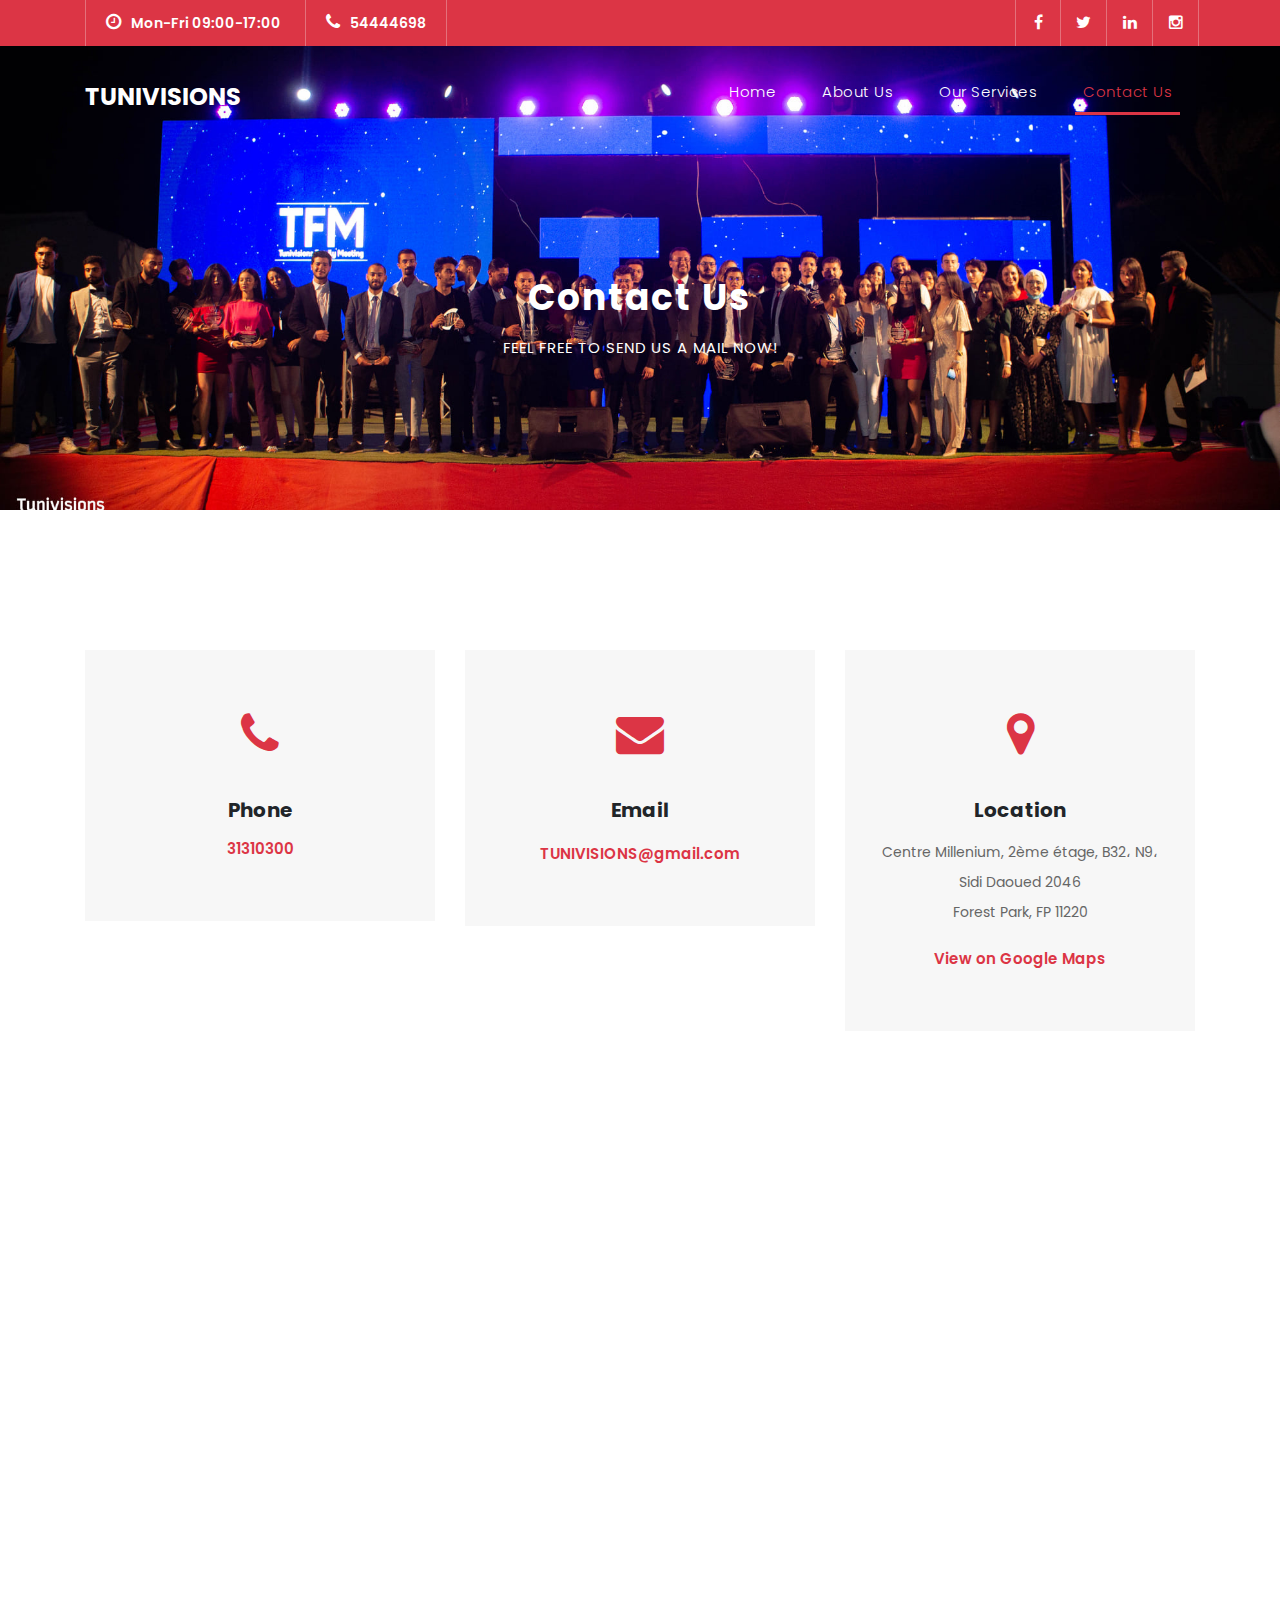
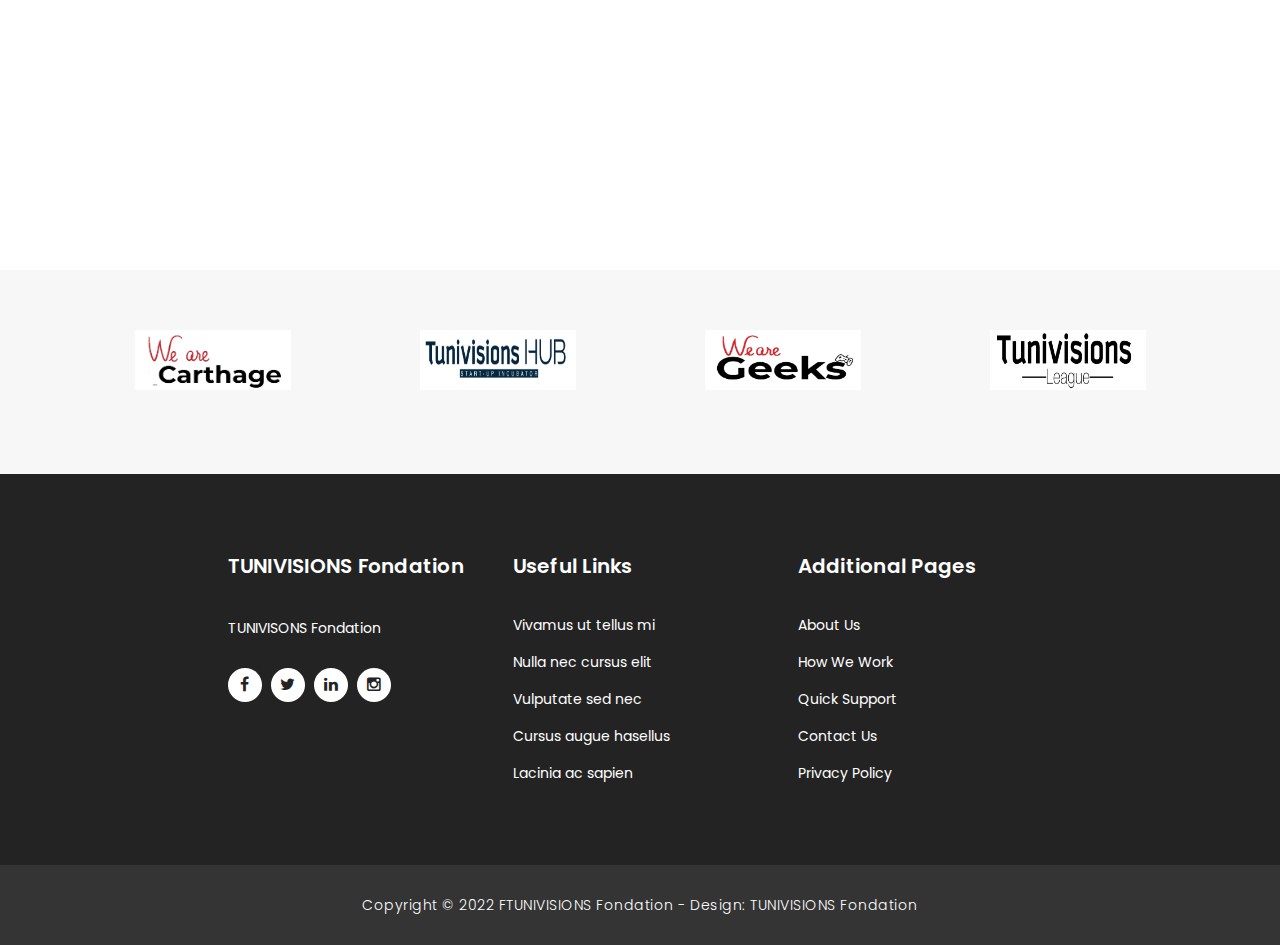
<file: contact.html>
<!DOCTYPE html>
<html lang="en">
  <head>
    <meta charset="utf-8" />
    <meta
      name="viewport"
      content="width=device-width, initial-scale=1, shrink-to-fit=no"
    />
    <meta name="description" content="" />
    <meta name="author" content="TemplateMo" />
    <link
      href="https://fonts.googleapis.com/css?family=Poppins:100,200,300,400,500,600,700,800,900&display=swap"
      rel="stylesheet"
    />

    <title>TUNIVISIONS Fondation</title>

    <!-- Bootstrap core CSS -->
    <link href="vendor/bootstrap/css/bootstrap.min.css" rel="stylesheet" />

    <!-- Additional CSS Files -->
    <link rel="stylesheet" href="assets/css/fontawesome.css" />
    <link rel="stylesheet" href="assets/css/templatemo-finance-business.css" />
    <link rel="stylesheet" href="assets/css/owl.css" />
  </head>

  <body>
    <!-- ***** Preloader Start ***** -->
    <div id="preloader">
      <div class="jumper">
        <div></div>
        <div></div>
        <div></div>
      </div>
    </div>
    <!-- ***** Preloader End ***** -->

    <!-- Header -->
    <div class="sub-header">
      <div class="container">
        <div class="row">
          <div class="col-md-8 col-xs-12">
            <ul class="left-info">
              <li>
                <a href="#"><i class="fa fa-clock-o"></i>Mon-Fri 09:00-17:00</a>
              </li>
              <li>
                <a href="#"><i class="fa fa-phone"></i>54444698</a>
              </li>
            </ul>
          </div>
          <div class="col-md-4">
            <ul class="right-icons">
              <li>
                <a href="#"><i class="fa fa-facebook"></i></a>
              </li>
              <li>
                <a href="#"><i class="fa fa-twitter"></i></a>
              </li>
              <li>
                <a href="#"><i class="fa fa-linkedin"></i></a>
              </li>
              <li>
                <a href="#"><i class="fa fa-instagram"></i></a>
              </li>
            </ul>
          </div>
        </div>
      </div>
    </div>

    <header class="">
      <nav class="navbar navbar-expand-lg">
        <div class="container">
          <a class="navbar-brand" href="index.html"><h2>TUNIVISIONS</h2></a>
          <button
            class="navbar-toggler"
            type="button"
            data-toggle="collapse"
            data-target="#navbarResponsive"
            aria-controls="navbarResponsive"
            aria-expanded="false"
            aria-label="Toggle navigation"
          >
            <span class="navbar-toggler-icon"></span>
          </button>
          <div class="collapse navbar-collapse" id="navbarResponsive">
            <ul class="navbar-nav ml-auto">
              <li class="nav-item">
                <a class="nav-link" href="index.html"
                  >Home
                  <span class="sr-only">(current)</span>
                </a>
              </li>
              <li class="nav-item">
                <a class="nav-link" href="about.html">About Us</a>
              </li>
              <li class="nav-item">
                <a class="nav-link" href="services.html">Our Services</a>
              </li>
              <li class="nav-item active">
                <a class="nav-link" href="contact.html">Contact Us</a>
              </li>
            </ul>
          </div>
        </div>
      </nav>
    </header>

    <!-- Page Content -->
    <div class="page-heading header-text">
      <div class="container">
        <div class="row">
          <div class="col-md-12">
            <h1>Contact Us</h1>
            <span>feel free to send us a mail now!</span>
          </div>
        </div>
      </div>
    </div>

    <div class="contact-information">
      <div class="container">
        <div class="row">
          <div class="col-md-4">
            <div class="contact-item">
              <i class="fa fa-phone"></i>
              <h4>Phone</h4>

              <a href="#">31310300</a>
            </div>
          </div>
          <div class="col-md-4">
            <div class="contact-item">
              <i class="fa fa-envelope"></i>
              <h4>Email</h4>
              <p></p>
              <a href="#">TUNIVISIONS@gmail.com</a>
            </div>
          </div>
          <div class="col-md-4">
            <div class="contact-item">
              <i class="fa fa-map-marker"></i>
              <h4>Location</h4>
              <p>
                Centre Millenium, 2ème étage, B32، N9، Sidi Daoued 2046<br />Forest
                Park, FP 11220
              </p>
              <a
                href="https://www.google.com/maps/place/Tunivisions/@36.870251,10.3096777,18z/data=!3m1!4b1!4m5!3m4!1s0x12e2b4e75254478b:0xcb9d8f88f25b7c1e!8m2!3d36.870251!4d10.310772"
                >View on Google Maps</a
              >
            </div>
          </div>
        </div>
      </div>
    </div>
    <br /><br /><br /><br /><br /><br /><br /><br />

    <div id="map">
      <iframe
        src="https://www.google.com/maps/embed?pb=!1m18!1m12!1m3!1d1595.919946417286!2d10.309677658151779!3d36.87025099498359!2m3!1f0!2f0!3f0!3m2!1i1024!2i768!4f13.1!3m3!1m2!1s0x12e2b4e75254478b%3A0xcb9d8f88f25b7c1e!2sTunivisions!5e0!3m2!1sfr!2stn!4v1634517532264!5m2!1sfr!2stn"
        width="100%"
        height="500px"
        frameborder="0"
        style="border: 0"
        allowfullscreen
      ></iframe>
    </div>

    <div class="partners">
      <div class="container">
        <div class="row justify-content-center align-items-center">
          <div class="col-md-12">
            <div class="owl-partners owl-carousel">
              <div class="partner-item">
                <img
                  src="assets/images/Carthage.PNG"
                  style="height: 60px; width: 180px"
                  alt=""
                />
              </div>
              <div class="partner-item">
                <img
                  src="assets/images/HUB.PNG"
                  style="height: 60px; width: 180px"
                  alt=""
                />
              </div>
              <div class="partner-item">
                <img
                  src="assets/images/geeks.PNG"
                  style="height: 60px; width: 180px"
                  alt=""
                />
              </div>
              <div class="partner-item">
                <img
                  src="assets/images/League.PNG"
                  style="height: 60px; width: 180px"
                  alt=""
                />
              </div>
              <div class="partner-item">
                <img
                  src="assets/images/academy.PNG"
                  style="height: 60px; width: 180px"
                  alt=""
                />
              </div>
              <div class="partner-item">
                <img
                  src="assets/images/geeks.PNG"
                  style="height: 60px; width: 180px"
                  alt=""
                />
              </div>
            </div>
          </div>
        </div>
      </div>
    </div>

    <!-- Footer Starts Here -->
    <footer>
      <div class="container">
        <div class="row justify-content-center">
          <div class="col-md-3 footer-item">
            <h4>TUNIVISIONS Fondation</h4>
            <p>TUNIVISONS Fondation</p>
            <ul class="social-icons">
              <li>
                <a href="https://www.facebook.com/Tunivisionsfoundation"
                  ><i class="fa fa-facebook"></i
                ></a>
              </li>
              <li>
                <a href="#"><i class="fa fa-twitter"></i></a>
              </li>
              <li>
                <a
                  href="https://www.linkedin.com/company/tunivisions-foundation/"
                  ><i class="fa fa-linkedin"></i
                ></a>
              </li>
              <li>
                <a
                  href="https://www.instagram.com/tunivisions_foundation/?hl=fr"
                  ><i class="fa fa-instagram"></i
                ></a>
              </li>
            </ul>
          </div>
          <div class="col-md-3 footer-item">
            <h4>Useful Links</h4>
            <ul class="menu-list">
              <li><a href="#">Vivamus ut tellus mi</a></li>
              <li><a href="#">Nulla nec cursus elit</a></li>
              <li><a href="#">Vulputate sed nec</a></li>
              <li><a href="#">Cursus augue hasellus</a></li>
              <li><a href="#">Lacinia ac sapien</a></li>
            </ul>
          </div>
          <div class="col-md-3 footer-item">
            <h4>Additional Pages</h4>
            <ul class="menu-list">
              <li><a href="#">About Us</a></li>
              <li><a href="#">How We Work</a></li>
              <li><a href="#">Quick Support</a></li>
              <li><a href="#">Contact Us</a></li>
              <li><a href="#">Privacy Policy</a></li>
            </ul>
          </div>
        </div>
      </div>
    </footer>

    <div class="sub-footer">
      <div class="container">
        <div class="row">
          <div class="col-md-12">
            <p>
              Copyright &copy; 2022 FTUNIVISIONS Fondation - Design: TUNIVISIONS
              Fondation
            </p>
          </div>
        </div>
      </div>
    </div>

    <!-- Bootstrap core JavaScript -->
    <script src="vendor/jquery/jquery.min.js"></script>
    <script src="vendor/bootstrap/js/bootstrap.bundle.min.js"></script>

    <!-- Additional Scripts -->
    <script src="assets/js/custom.js"></script>
    <script src="assets/js/owl.js"></script>
    <script src="assets/js/slick.js"></script>
    <script src="assets/js/accordions.js"></script>

    <script language="text/Javascript">
      cleared[0] = cleared[1] = cleared[2] = 0; //set a cleared flag for each field
      function clearField(t) {
        //declaring the array outside of the
        if (!cleared[t.id]) {
          // function makes it static and global
          cleared[t.id] = 1; // you could use true and false, but that's more typing
          t.value = ""; // with more chance of typos
          t.style.color = "#fff";
        }
      }
    </script>
  </body>
</html>
</file>
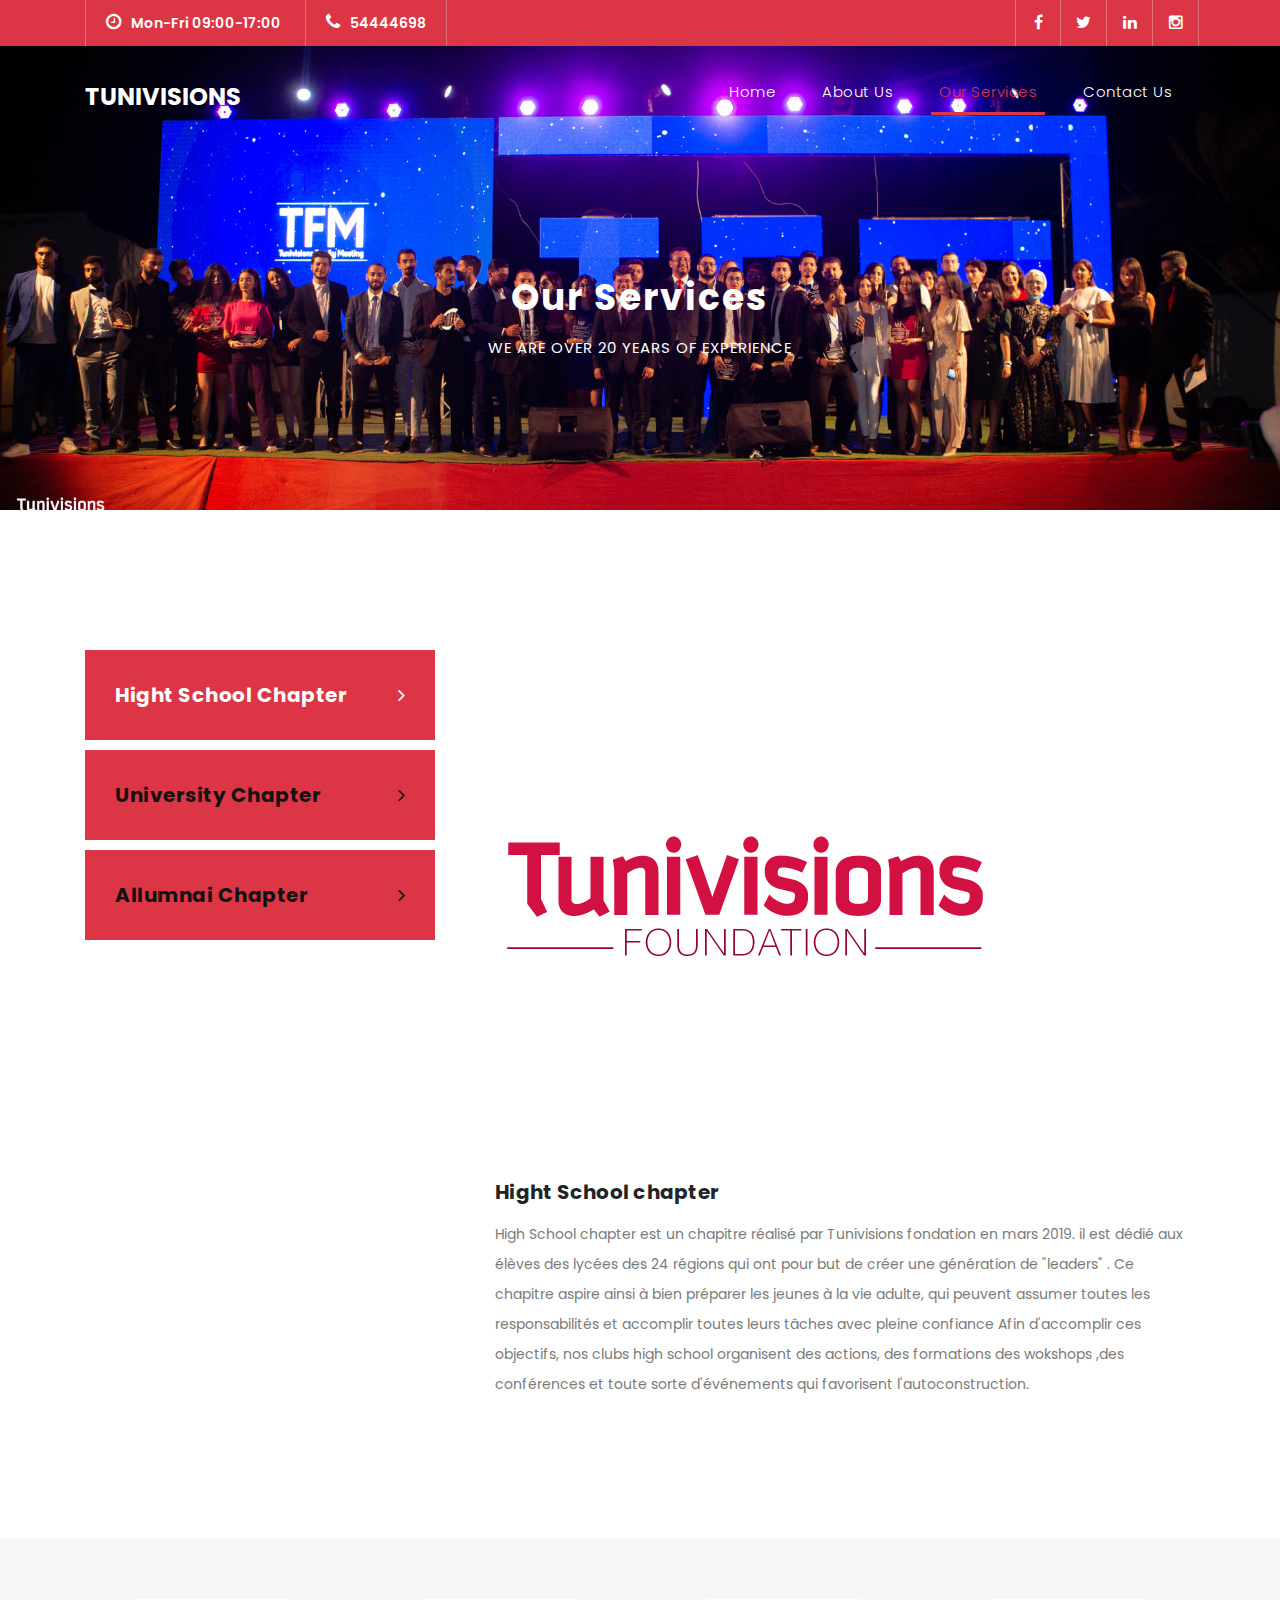
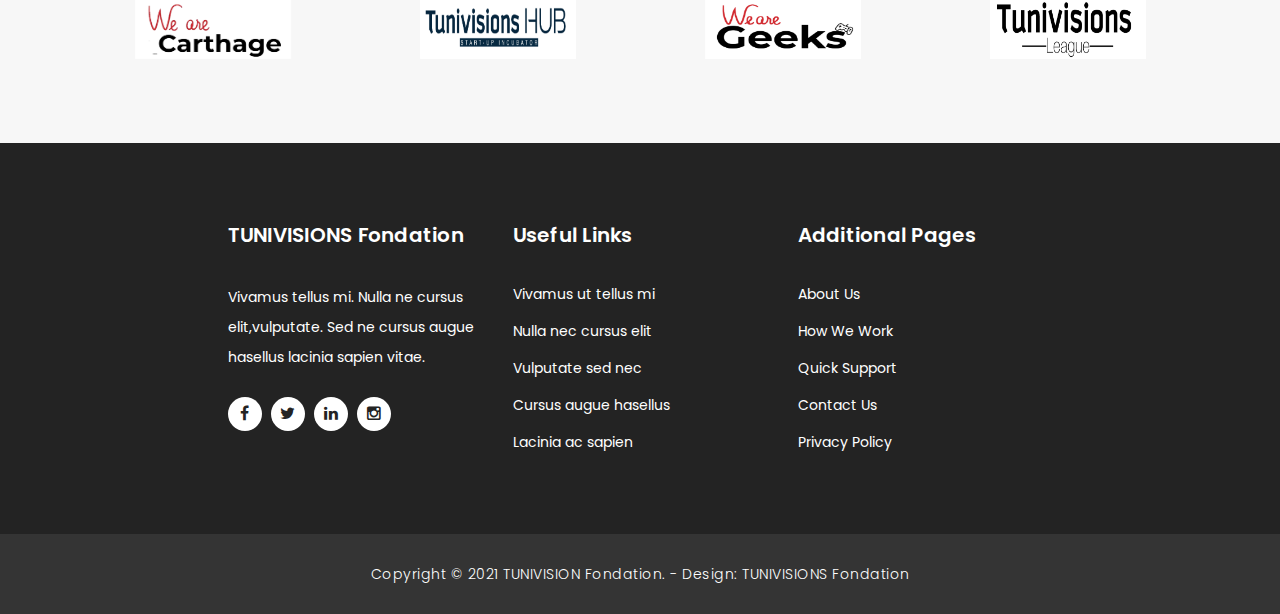
<file: services.html>
<!DOCTYPE html>
<html lang="en">
  <head>
    <meta charset="utf-8" />
    <meta
      name="viewport"
      content="width=device-width, initial-scale=1, shrink-to-fit=no"
    />
    <meta name="description" content="" />
    <meta name="author" content="TemplateMo" />
    <link
      href="https://fonts.googleapis.com/css?family=Poppins:100,200,300,400,500,600,700,800,900&display=swap"
      rel="stylesheet"
    />

    <title>TUNIVISIONS Fondation</title>

    <!-- Bootstrap core CSS -->
    <link href="vendor/bootstrap/css/bootstrap.min.css" rel="stylesheet" />

    <!-- Additional CSS Files -->
    <link rel="stylesheet" href="assets/css/fontawesome.css" />
    <link rel="stylesheet" href="assets/css/templatemo-finance-business.css" />
    <link rel="stylesheet" href="assets/css/owl.css" />
    <!--

Finance Business TemplateMo

https://templatemo.com/tm-545-finance-business

-->
  </head>

  <body>
    <!-- ***** Preloader Start ***** -->
    <div id="preloader">
      <div class="jumper">
        <div></div>
        <div></div>
        <div></div>
      </div>
    </div>
    <!-- ***** Preloader End ***** -->

    <!-- Header -->
    <div class="sub-header">
      <div class="container">
        <div class="row">
          <div class="col-md-8 col-xs-12">
            <ul class="left-info">
              <li>
                <a href="#"><i class="fa fa-clock-o"></i>Mon-Fri 09:00-17:00</a>
              </li>
              <li>
                <a href="#"><i class="fa fa-phone"></i>54444698</a>
              </li>
            </ul>
          </div>
          <div class="col-md-4">
            <ul class="right-icons">
              <li>
                <a href="https://www.facebook.com/Tunivisionsfoundation"
                  ><i class="fa fa-facebook"></i
                ></a>
              </li>
              <li>
                <a href="#"><i class="fa fa-twitter"></i></a>
              </li>
              <li>
                <a
                  href="https://www.linkedin.com/company/tunivisions-foundation/"
                  ><i class="fa fa-linkedin"></i
                ></a>
              </li>
              <li>
                <a
                  href="https://www.instagram.com/tunivisions_foundation/?hl=fr"
                  ><i class="fa fa-instagram"></i
                ></a>
              </li>
            </ul>
          </div>
        </div>
      </div>
    </div>

    <header class="">
      <nav class="navbar navbar-expand-lg">
        <div class="container">
          <a class="navbar-brand" href="index.html"><h2>TUNIVISIONS</h2></a>
          <button
            class="navbar-toggler"
            type="button"
            data-toggle="collapse"
            data-target="#navbarResponsive"
            aria-controls="navbarResponsive"
            aria-expanded="false"
            aria-label="Toggle navigation"
          >
            <span class="navbar-toggler-icon"></span>
          </button>
          <div class="collapse navbar-collapse" id="navbarResponsive">
            <ul class="navbar-nav ml-auto">
              <li class="nav-item">
                <a class="nav-link" href="index.html"
                  >Home
                  <span class="sr-only">(current)</span>
                </a>
              </li>
              <li class="nav-item">
                <a class="nav-link" href="about.html">About Us</a>
              </li>
              <li class="nav-item active">
                <a class="nav-link" href="services.html">Our Services</a>
              </li>
              <li class="nav-item">
                <a class="nav-link" href="contact.html">Contact Us</a>
              </li>
            </ul>
          </div>
        </div>
      </nav>
    </header>

    <!-- Page Content -->
    <div class="page-heading header-text">
      <div class="container">
        <div class="row">
          <div class="col-md-12">
            <h1>Our Services</h1>
            <span>We are over 20 years of experience</span>
          </div>
        </div>
      </div>
    </div>

    <div class="single-services">
      <div class="container">
        <div class="row" id="tabs">
          <div class="col-md-4">
            <ul>
              <li>
                <a href="#tabs-1"
                  >Hight School chapter <i class="fa fa-angle-right"></i
                ></a>
              </li>
              <li>
                <a href="#tabs-2"
                  >University Chapter <i class="fa fa-angle-right"></i
                ></a>
              </li>
              <li>
                <a href="#tabs-3"
                  >Allumnai Chapter <i class="fa fa-angle-right"></i
                ></a>
              </li>
            </ul>
          </div>
          <div class="col-md-8">
            <section class="tabs-content">
              <article id="tabs-1">
                <img src="assets/images/tun7.png" alt="" />
                <h4>Hight School chapter</h4>
                <p>
                  High School chapter est un chapitre réalisé par Tunivisions
                  fondation en mars 2019. il est dédié aux élèves des lycées des
                  24 régions qui ont pour but de créer une génération de
                  "leaders" . Ce chapitre aspire ainsi à bien préparer les
                  jeunes à la vie adulte, qui peuvent assumer toutes les
                  responsabilités et accomplir toutes leurs tâches avec pleine
                  confiance Afin d'accomplir ces objectifs, nos clubs high
                  school organisent des actions, des formations des wokshops
                  ,des conférences et toute sorte d'événements qui favorisent
                  l'autoconstruction.
                </p>
              </article>
              <article id="tabs-2">
                <img src="assets/images/tun7.png" alt="" />
                <h4>University Chapter</h4>
                <p>
                  Alumni chapter destiné aux anciens participants de la
                  fondation, qui ont achevé leur carrière universitaire. Ce
                  chapter va guider autrement toute la fondation : les chapitres
                  et les projets nationaux. Qui a pour but d'organiser la
                  réglementation ainsi que les statistiques et la vision de la
                  fondation pour les années à venir Ce chapter donne aux
                  participants le pouvoir d'agir, immortaliser leurs noms et les
                  rappeler qu'ils existent et ne meurent pas.
                </p>
              </article>
              <article id="tabs-3">
                <img src="assets/images/tun7.png" alt="" />
                <h4>Allumnai Chapter</h4>
                <p>
                  University est le premier chapitre de la fondation Tunivisions
                  qui a été réalisé au cours de l'année 2016 dédié au étudiants
                  universitaires et les centres de formation privés et publics
                  dans les 24 régions . L'objectif principal de ce chapitre est
                  de créer un milieu universitaire plein d'activités sociaux ,
                  des formations et des conférences dans tous les domaines pour
                  créer des jeunes leaders dans leur domaine et offrir aux
                  étudiants un milieu universitaire riche et confort.
                </p>
              </article>
            </section>
          </div>
        </div>
      </div>
    </div>

    <div class="partners">
      <div class="container">
        <div class="row justify-content-center align-items-center">
          <div class="col-md-12">
            <div class="owl-partners owl-carousel">
              <div class="partner-item">
                <img
                  src="assets/images/Carthage.PNG"
                  style="height: 60px; width: 180px"
                  alt=""
                />
              </div>
              <div class="partner-item">
                <img
                  src="assets/images/HUB.PNG"
                  style="height: 60px; width: 180px"
                  alt=""
                />
              </div>
              <div class="partner-item">
                <img
                  src="assets/images/geeks.PNG"
                  style="height: 60px; width: 180px"
                  alt=""
                />
              </div>
              <div class="partner-item">
                <img
                  src="assets/images/League.PNG"
                  style="height: 60px; width: 180px"
                  alt=""
                />
              </div>
              <div class="partner-item">
                <img
                  src="assets/images/academy.PNG"
                  style="height: 60px; width: 180px"
                  alt=""
                />
              </div>
              <div class="partner-item">
                <img
                  src="assets/images/geeks.PNG"
                  style="height: 60px; width: 180px"
                  alt=""
                />
              </div>
            </div>
          </div>
        </div>
      </div>
    </div>

    <!-- Footer Starts Here -->
    <footer>
      <div class="container">
        <div class="row justify-content-center">
          <div class="col-md-3 footer-item">
            <h4>TUNIVISIONS Fondation</h4>
            <p>
              Vivamus tellus mi. Nulla ne cursus elit,vulputate. Sed ne cursus
              augue hasellus lacinia sapien vitae.
            </p>
            <ul class="social-icons">
              <li>
                <a
                  href="https://www.facebook.com/Tunivisionsfoundation"
                  target="_blank"
                  ><i class="fa fa-facebook"></i
                ></a>
              </li>
              <li>
                <a href="#"><i class="fa fa-twitter"></i></a>
              </li>
              <li>
                <a
                  href="https://www.linkedin.com/company/tunivisions-foundation/"
                  ><i class="fa fa-linkedin"></i
                ></a>
              </li>
              <li>
                <a
                  href="https://www.instagram.com/tunivisions_foundation/?hl=fr"
                  ><i class="fa fa-instagram"></i
                ></a>
              </li>
            </ul>
          </div>
          <div class="col-md-3 footer-item">
            <h4>Useful Links</h4>
            <ul class="menu-list">
              <li><a href="#">Vivamus ut tellus mi</a></li>
              <li><a href="#">Nulla nec cursus elit</a></li>
              <li><a href="#">Vulputate sed nec</a></li>
              <li><a href="#">Cursus augue hasellus</a></li>
              <li><a href="#">Lacinia ac sapien</a></li>
            </ul>
          </div>
          <div class="col-md-3 footer-item">
            <h4>Additional Pages</h4>
            <ul class="menu-list">
              <li><a href="#">About Us</a></li>
              <li><a href="#">How We Work</a></li>
              <li><a href="#">Quick Support</a></li>
              <li><a href="#">Contact Us</a></li>
              <li><a href="#">Privacy Policy</a></li>
            </ul>
          </div>
        </div>
      </div>
    </footer>

    <div class="sub-footer">
      <div class="container">
        <div class="row">
          <div class="col-md-12">
            <p>
              Copyright &copy; 2021 TUNIVISION Fondation. - Design: TUNIVISIONS
              Fondation
            </p>
          </div>
        </div>
      </div>
    </div>

    <!-- Bootstrap core JavaScript -->
    <script src="vendor/jquery/jquery.min.js"></script>
    <script src="vendor/bootstrap/js/bootstrap.bundle.min.js"></script>

    <!-- Additional Scripts -->
    <script src="assets/js/custom.js"></script>
    <script src="assets/js/owl.js"></script>
    <script src="assets/js/slick.js"></script>
    <script src="assets/js/accordions.js"></script>

    <script language="text/Javascript">
      cleared[0] = cleared[1] = cleared[2] = 0; //set a cleared flag for each field
      function clearField(t) {
        //declaring the array outside of the
        if (!cleared[t.id]) {
          // function makes it static and global
          cleared[t.id] = 1; // you could use true and false, but that's more typing
          t.value = ""; // with more chance of typos
          t.style.color = "#fff";
        }
      }
    </script>
  </body>
</html>
</file>
<file: assets/css/templatemo-finance-business.css>
body {
  font-family: 'Poppins', sans-serif;
  overflow-x: hidden;
  text-rendering: optimizeLegibility;
  -webkit-font-smoothing: antialiased;
  -moz-osx-font-smoothing: grayscale;
}
p {
	margin-bottom: 0px;
	font-size: 14px;
	color: #666666;
	line-height: 30px;
}
a {
	text-decoration: none!important;
}
ul {
	padding: 0;
	margin: 0;
	list-style: none;
}

h1,h2,h3,h4,h5,h6 {
	margin: 0px;
}

a.filled-button {
	background-color: #dc3545;
	color: #fff;
	font-size: 13px;
	text-transform: uppercase;
	font-weight: 700;
	padding: 12px 30px;
	border-radius: 30px;
	display: inline-block;
	transition: all 0.3s;
}

a.filled-button:hover {
	background-color: #fff;
	color: #dc3545;
}

a.border-button {
	background-color: transparent;
	color: #fff;
	border: 2px solid #fff;
	font-size: 13px;
	text-transform: uppercase;
	font-weight: 700;
	padding: 10px 28px;
	border-radius: 30px;
	display: inline-block;
	transition: all 0.3s;
}

a.border-button:hover {
	background-color: #fff;
	color: #dc3545;
}

.section-heading {
	text-align: center;
	margin-bottom: 80px;
}

.section-heading h2 {
	font-size: 36px;
	font-weight: 600;
	color: #1e1e1e;
}

.section-heading em {
	font-style: normal;
	color: #dc3545;
}

.section-heading span {
	display: block;
	margin-top: 15px;
	text-transform: uppercase;
	font-size: 15px;
	color: #666;
	letter-spacing: 1px;
}

#preloader {
  overflow: hidden;
  background: #dc3545;
  left: 0;
  right: 0;
  top: 0;
  bottom: 0;
  position: fixed;
  z-index: 9999999;
  color: #fff;
}

#preloader .jumper {
  left: 0;
  top: 0;
  right: 0;
  bottom: 0;
  display: block;
  position: absolute;
  margin: auto;
  width: 50px;
  height: 50px;
}

#preloader .jumper > div {
  background-color: #fff;
  width: 10px;
  height: 10px;
  border-radius: 100%;
  -webkit-animation-fill-mode: both;
  animation-fill-mode: both;
  position: absolute;
  opacity: 0;
  width: 50px;
  height: 50px;
  -webkit-animation: jumper 1s 0s linear infinite;
  animation: jumper 1s 0s linear infinite;
}

#preloader .jumper > div:nth-child(2) {
  -webkit-animation-delay: 0.33333s;
  animation-delay: 0.33333s;
}

#preloader .jumper > div:nth-child(3) {
  -webkit-animation-delay: 0.66666s;
  animation-delay: 0.66666s;
}

@-webkit-keyframes jumper {
  0% {
    opacity: 0;
    -webkit-transform: scale(0);
    transform: scale(0);
  }
  5% {
    opacity: 1;
  }
  100% {
    -webkit-transform: scale(1);
    transform: scale(1);
    opacity: 0;
  }
}

@keyframes jumper {
  0% {
    opacity: 0;
    -webkit-transform: scale(0);
    transform: scale(0);
  }
  5% {
    opacity: 1;
  }
  100% {
    opacity: 0;
  }
}

/* Sub Header Style */

.sub-header {
	background-color: #dc3545;
	height: 46px;
	line-height: 46px;
}

.sub-header ul li {
	display: inline-block;
}

.sub-header ul.left-info li {
	border-left: 1px solid rgba(250,250,250,0.3);
	padding: 0px 20px;
}

.sub-header ul.left-info li:last-child {
	border-right: 1px solid rgba(250,250,250,0.3);
}

.sub-header ul.left-info li i {
	margin-right: 10px;
	font-size: 18px;
}

.sub-header ul.left-info li a {
	color: #fff;
	font-size: 14px;
	font-weight: 600;
}

.sub-header ul.right-icons {
	float: right;
}

.sub-header ul.right-icons li {
	margin-right: -4px;
	width: 46px;
	display: inline-block;
	text-align: center;
	border-right: 1px solid rgba(250,250,250,0.3);
}

.sub-header ul.right-icons li:first-child {
	border-left: 1px solid rgba(250,250,250,0.3);
}

.sub-header ul.right-icons li a {
	color: #fff;
	transition: all 0.3s;
}

.sub-header ul.right-icons li a:hover {
	opacity: 0.75;
}



/* Header Style */
header {
	position: absolute;
	z-index: 99999;
	width: 100%;
	background-color: transparent!important;
	height: 80px;
	-webkit-transition: all 0.3s ease-in-out 0s;
    -moz-transition: all 0.3s ease-in-out 0s;
    -o-transition: all 0.3s ease-in-out 0s;
    transition: all 0.3s ease-in-out 0s;
}
header .navbar {
	padding: 20px 0px;
}
.background-header .navbar {
	padding: 10px 0px;
}
.background-header {
	top: 0;
	position: fixed;
	background-color: #fff!important;
	box-shadow: 0px 1px 10px rgba(0,0,0,0.1);
}
.background-header .navbar-brand h2 {
	color: #dc3545!important;
}
.background-header .navbar-nav a.nav-link {
	color: #1e1e1e!important;
}
.background-header .navbar-nav .nav-link:hover,
.background-header .navbar-nav .active>.nav-link,
.background-header .navbar-nav .nav-link.active,
.background-header .navbar-nav .nav-link.show,
.background-header .navbar-nav .show>.nav-link {
	color: #dc3545!important;
}
.navbar .navbar-brand {
	float: 	left;
	margin-top: 12px;
	outline: none;
}
.navbar .navbar-brand h2 {
	color: #fff;
	text-transform: uppercase;
	font-size: 24px;
	font-weight: 700;
	-webkit-transition: all .3s ease 0s;
    -moz-transition: all .3s ease 0s;
    -o-transition: all .3s ease 0s;
    transition: all .3s ease 0s;
}
.navbar .navbar-brand h2 em {
	font-style: normal;
	font-size: 16px;
}
#navbarResponsive {
	z-index: 999;
}
.navbar-collapse {
	text-align: center;
}
.navbar .navbar-nav .nav-item {
	margin: 0px 15px;
}
.navbar .navbar-nav a.nav-link {
	text-transform: capitalize;
	font-size: 15px;
	font-weight: 300;
	letter-spacing: 0.5px;
	color: #fff;
	transition: all 0.5s;
	margin-top: 5px;
}
.navbar .navbar-nav .nav-link:hover,
.navbar .navbar-nav .active>.nav-link,
.navbar .navbar-nav .nav-link.active,
.navbar .navbar-nav .nav-link.show,
.navbar .navbar-nav .show>.nav-link {
	color: #dc3545;
	border-bottom: 3px solid #dc3545;
}
.navbar .navbar-toggler-icon {
	background-image: none;
}
.navbar .navbar-toggler {
	border-color: #fff;
	background-color: #fff;	
	height: 36px;
	outline: none;
	border-radius: 0px;
	position: absolute;
	right: 30px;
	top: 20px;
}
.navbar .navbar-toggler-icon:after {
	content: '\f0c9';
	color: #dc3545;
	font-size: 18px;
	line-height: 26px;
	font-family: 'FontAwesome';
}



/* Banner Style */

.img-fill{
  width: 100%;
  display: block;
  overflow: hidden;
  position: relative;
  text-align: center
}

.img-fill img {
  min-height: 100%;
  min-width: 100%;
  position: relative;
  display: inline-block;
  max-width: none;
}

*,
*:before,
*:after {
  -webkit-box-sizing: border-box;
  box-sizing: border-box;
  -webkit-font-smoothing: antialiased;
  -moz-osx-font-smoothing: grayscale;
}

.Grid1k {
  padding: 0 15px;
  max-width: 1200px;
  margin: auto;
}

.blocks-box,
.slick-slider {
  margin: 0;
  padding: 0!important;
}

.slick-slide {
  float: left;
  padding: 0;
}

.Modern-Slider .item .img-fill {
	background-size: cover;
	background-position: center center;
	background-repeat: no-repeat;
	height:95vh;
}

.Modern-Slider .item-1 .img-fill {
	background-image: url(../images/slide_01.jpg);
}

.Modern-Slider .item-2 .img-fill {
	background-image: url(../images/slide_02.jpg);
}

.Modern-Slider .item-3 .img-fill {
	background-image: url(../images/slide_03.jpg);
}

.Modern-Slider .NextArrow{
  position:absolute;
  top:50%;
  right:30px;
  border:0 none;
  background-color: transparent;
  text-align:center;
  font-size: 36px;
  font-family: 'FontAwesome';
  color:#FFF;
  z-index:5;
  outline: none;
  cursor: pointer;
}

.Modern-Slider .NextArrow:before{
  content:'\f105';
}

.Modern-Slider .PrevArrow {
  position:absolute;
  top:50%;
  left:30px;
  border:0 none;
  background-color: transparent;
  text-align:center;
  font-size: 36px;
  font-family: 'FontAwesome';
  color:#FFF;
  z-index:5;
  outline: none;
  cursor: pointer;
}

.Modern-Slider .PrevArrow:before{
  content:'\f104';
}

ul.slick-dots {
  display: none!important;
}

.Modern-Slider .text-content {
	text-align: left;
  	width: 75%;
  	position: absolute;
  	top: 50%;
  	left: 50%;
  	transform: translate(-50%, -50%);
}

.Modern-Slider .item h6 {
  margin-bottom: 15px;
  font-size: 22px;
  text-transform: uppercase;
  font-weight: 700;
  letter-spacing: 1px;
  color:#dc3545;
  animation:fadeOutRight 1s both;
}

.Modern-Slider .item h4 {
  margin-bottom: 30px;
  text-transform: uppercase;
  font-size: 44px;
  font-weight: 700;
  letter-spacing: 2.5px;
  color:#FFF;
  overflow:hidden;
  animation:fadeOutLeft 1s both;
}

.Modern-Slider .item p {
	max-width: 570px;
	color: #fff;
	font-size: 15px;
	font-weight: 400;
	line-height: 30px;
	margin-bottom: 40px;
}

.Modern-Slider .item a {
  margin: 0 5px;
}

.Modern-Slider .item.slick-active h6{
  animation:fadeInDown 1s both 1s;
}

.Modern-Slider .item.slick-active h4{
  animation:fadeInLeft 1s both 1.5s;
}

.Modern-Slider .item.slick-active{
  animation:Slick-FastSwipeIn 1s both;
}

.Modern-Slider .buttons {
  position: relative;
}

.Modern-Slider {background:#000;}


/* ==== Slick Slider Css Ruls === */
.slick-slider{position:relative;display:block;-webkit-user-select:none;-moz-user-select:none;-ms-user-select:none;user-select:none;-webkit-touch-callout:none;-khtml-user-select:none;-ms-touch-action:pan-y;touch-action:pan-y;-webkit-tap-highlight-color:transparent}
.slick-list{position:relative;display:block;overflow:hidden;margin:0;padding:0}
.slick-list:focus{outline:none}.slick-list.dragging{cursor:hand}
.slick-slider .slick-track,.slick-slider .slick-list{-webkit-transform:translate3d(0,0,0);-ms-transform:translate3d(0,0,0);transform:translate3d(0,0,0)}
.slick-track{position:relative;top:0;left:0;display:block}
.slick-track:before,.slick-track:after{display:table;content:''}.slick-track:after{clear:both}
.slick-loading .slick-track{visibility:hidden}
.slick-slide{display:none;float:left /* If RTL Make This Right */ ;height:100%;min-height:1px}
.slick-slide.dragging img{pointer-events:none}
.slick-initialized .slick-slide{display:block}
.slick-loading .slick-slide{visibility:hidden}
.slick-vertical .slick-slide{display:block;height:auto;border:1px solid transparent}




/* Request Form */

.request-form {
	background-color: #dc3545;
	padding: 40px 0px;
	color: #fff;
}

.request-form h4 {
	font-size: 22px;
	font-weight: 600;
}

.request-form span {
	font-size: 15px;
	font-weight: 400;
	display: inline-block;
	margin-top: 10px;
}

.request-form a.border-button {
	margin-top: 12px;
	float: right;
}




/* Services */

.services {
	margin-top: 140px;
}

.service-item img {
	width: 100%;
	overflow: hidden;
}

.service-item .down-content {
	background-color: #f7f7f7;
	padding: 30px;
}

.service-item .down-content h4 {
	font-size: 20px;
	font-weight: 700;
	letter-spacing: 0.25px;
	margin-bottom: 15px;
}

.service-item .down-content p {
	margin-bottom: 20px;
}



/* Fun Facts */

.fun-facts {
	margin-top: 140px;
	background-image: url(../images/fun-facts-bg.jpg);
	background-position: center center;
	background-repeat: no-repeat;
	background-size: cover;
	background-attachment: fixed;
	padding: 140px 0px;
	color: #fff;
}

.fun-facts span {
	text-transform: uppercase;
	font-size: 15px;
	color: #fff;
	letter-spacing: 1px;
	margin-bottom: 10px;
	display: block;
}

.fun-facts h2 {
	font-size: 36px;
	font-weight: 600;
	margin-bottom: 35px;
}

.fun-facts em {
	font-style: normal;
	color: #dc3545;
}

.fun-facts p {
	color: #fff;
	margin-bottom: 40px;
}

.fun-facts .left-content {
	margin-right: 45px;
}

.count-area-content {
	text-align: center;
	background-color: rgba(250,250,250,0.1);
	padding: 25px 30px 35px 30px;
	margin: 15px 0px;
}

.count-digit {
    margin: 5px 0px;
    color: #dc3545;
    font-weight: 700;
    font-size: 36px;
}
.count-title {
    font-size: 20px;
    font-weight: 600;
    color: #fff;
    letter-spacing: 0.5px;
}



/* More Info */

.more-info {
	margin-top: 140px;
}

.more-info .left-image img {
	width: 100%;
	overflow: hidden;
}

.more-info .more-info-content {
	background-color: #f7f7f7;
}

.about-info .more-info-content {
	background-color: transparent;
}

.about-info .right-content {
	padding: 0px!important;
	margin-right: 30px;
}

.more-info .right-content {
	padding: 45px 45px 45px 30px;
}

.more-info .right-content span {
	text-transform: uppercase;
	font-size: 15px;
	color: #666;
	letter-spacing: 1px;
	margin-bottom: 10px;
	display: block;
}

.more-info .right-content h2 {
	font-size: 36px;
	font-weight: 600;
	margin-bottom: 35px;
}

.more-info .right-content em {
	font-style: normal;
	color: #dc3545;
}

.more-info .right-content p {
	margin-bottom: 30px;
}


/* Testimonials Style */

.about-testimonials {
	margin-top: 0px!important;
}

.testimonials {
	margin-top: 140px;
	background-color: #f7f7f7;
	padding: 140px 0px;
}
.testimonial-item .inner-content {
	text-align: center;
	background-color: #fff;	
	padding: 30px;
	border-radius: 5px;
}
.testimonial-item p {
	font-size: 14px;
	font-weight: 400;
}
.testimonial-item h4 {
	font-size: 19px;
	font-weight: 700;
	color: #1e1e1e;
	letter-spacing: 0.5px;
	margin-bottom: 0px;
}
.testimonial-item span {
	display: inline-block;
	margin-top: 8px;
	font-weight: 600;
	font-size: 14px;
	color: #dc3545;
}
.testimonial-item img {
	max-width: 60px;
	border-radius: 50%;
	margin: 25px auto 0px auto;
}




/* Call Back Style */

.callback-services {
	border-top: 1px solid #eee;
	padding-top: 140px;
}

.contact-us {
	background-color: #f7f7f7;
	padding: 140px 0px;
}

.contact-us .contact-form {
	background-color: transparent!important;
	padding: 0!important;
}

.callback-form {
	margin-top: 140px;
}

.callback-form .contact-form {
	background-color: #dc3545;
	padding: 60px;
	border-radius: 5px;
	text-align: center;
}

.callback-form .contact-form input {
	border-radius: 20px;
	height: 40px;
	line-height: 40px;
	display: inline-block;
	padding: 0px 15px;
	color: #6a6a6a;
	font-size: 13px;
	text-transform: none;
	box-shadow: none;
	border: none;
	margin-bottom: 35px;
}

.callback-form .contact-form input:focus {
	outline: none;
	box-shadow: none;
	border: none;
}

.callback-form .contact-form textarea {
	border-radius: 20px;
	height: 120px;
	max-height: 200px;
	min-height: 120px;
	display: inline-block;
	padding: 15px;
	color: #6a6a6a;
	font-size: 13px;
	text-transform: none;
	box-shadow: none;
	border: none;
	margin-bottom: 35px;
}

.callback-form .contact-form textarea:focus {
	outline: none;
	box-shadow: none;
	border: none;
}

.callback-form .contact-form ::-webkit-input-placeholder { /* Edge */
  color: #aaa;
}
.callback-form .contact-form :-ms-input-placeholder { /* Internet Explorer 10-11 */
  color: #aaa;
}
.callback-form .contact-form ::placeholder {
  color: #aaa;
}

.callback-form .contact-form button.border-button {
	background-color: transparent;
	color: #fff;
	border: 2px solid #fff;
	font-size: 13px;
	text-transform: uppercase;
	font-weight: 700;
	padding: 10px 28px;
	border-radius: 30px;
	display: inline-block;
	transition: all 0.3s;
	outline: none;
	box-shadow: none;
	text-shadow: none;
	cursor: pointer;
}

.callback-form .contact-form button.border-button:hover {
	background-color: #fff;
	color: #dc3545;
}

.contact-us .contact-form button.filled-button {
	background-color: #dc3545;
	color: #fff;
	border: none;
	font-size: 13px;
	text-transform: uppercase;
	font-weight: 700;
	padding: 12px 30px;
	border-radius: 30px;
	display: inline-block;
	transition: all 0.3s;
	outline: none;
	box-shadow: none;
	text-shadow: none;
	cursor: pointer;
}

.contact-us .contact-form button.filled-button:hover {
	background-color: #fff;
	color: #dc3545;
}



/* Partners Style */

.contact-partners {
	margin-top: -8px!important;
}

.partners {
	margin-top: 140px;
	background-color: #f7f7f7;
	padding: 60px 0px;
}

.partners .owl-item {
	text-align: center;
	cursor: pointer;
}

.partners .partner-item img {
	max-width: 156px;
	margin: auto;
}



/* Footer Style */

footer {
	background-color: #232323;
	padding: 80px 0px;
	color: #fff;
}

footer h4 {
	color: #fff;
	font-size: 20px;
	font-weight: 600;
	letter-spacing: 0.25px;
	margin-bottom: 35px;
}
footer p {
	color: #fff;
}

footer ul.social-icons {
	margin-top: 25px;
}

footer ul.social-icons li {
	display: inline-block;
	margin-right: 5px;
}

footer ul.social-icons li:last-child {
	margin-right: 0px;
}

footer ul.social-icons li a {
	width: 34px;
	height: 34px;
	display: inline-block;
	line-height: 34px;
	text-align: center;
	background-color: #fff;
	color: #232323;
	border-radius: 50%;
	transition: all 0.3s;
}

footer ul.social-icons li a:hover {
	background-color: #dc3545;
}

footer ul.menu-list li {
	margin-bottom: 13px;
}

footer ul.menu-list li:last-child {
	margin-bottom: 0px;
}

footer ul.menu-list li a {
	font-size: 14px;
	color: #fff;
	transition: all 0.3s;
}

footer ul.menu-list li a:hover {
	color: #dc3545;
}

footer .contact-form input {
	border-radius: 20px;
	height: 40px;
	line-height: 40px;
	display: inline-block;
	padding: 0px 15px;
	color: #aaa!important;
	background-color: #343434;
	font-size: 13px;
	text-transform: none;
	box-shadow: none;
	border: none;
	margin-bottom: 15px;
}

footer .contact-form input:focus {
	outline: none;
	box-shadow: none;
	border: none;
	background-color: #343434;
}

footer .contact-form textarea {
	border-radius: 20px;
	height: 120px;
	max-height: 200px;
	min-height: 120px;
	display: inline-block;
	padding: 15px;
	color: #aaa!important;
	background-color: #343434;
	font-size: 13px;
	text-transform: none;
	box-shadow: none;
	border: none;
	margin-bottom: 15px;
}

footer .contact-form textarea:focus {
	outline: none;
	box-shadow: none;
	border: none;
	background-color: #343434;
}

footer .contact-form ::-webkit-input-placeholder { /* Edge */
  color: #aaa;
}
footer .contact-form :-ms-input-placeholder { /* Internet Explorer 10-11 */
  color: #aaa;
}
footer .contact-form ::placeholder {
  color: #aaa;
}

footer .contact-form button.filled-button {
	background-color: transparent;
	color: #fff;
	background-color: #dc3545;
	border: none;
	font-size: 13px;
	text-transform: uppercase;
	font-weight: 700;
	padding: 12px 30px;
	border-radius: 30px;
	display: inline-block;
	transition: all 0.3s;
	outline: none;
	box-shadow: none;
	text-shadow: none;
	cursor: pointer;
}

footer .contact-form button.filled-button:hover {
	background-color: #fff;
	color: #dc3545;
}



/* Sub-footer Style */

.sub-footer {
	background-color: #343434;
	text-align: center;
	padding: 25px 0px;
}

.sub-footer p {
	color: #fff;
	font-weight: 300;
	letter-spacing: 0.5px;
}

.sub-footer a {
	color: #fff;
}


.page-heading {
	text-align: center;
	background-image: url(../images/tun2.jpg);
	background-position: center center;
	background-repeat: no-repeat;
	background-size: cover;
	padding: 230px 0px 150px 0px;
	color: #fff;
}

.page-heading h1 {
	text-transform: capitalize;
	font-size: 36px;
	font-weight: 700;
	letter-spacing: 2px;
	margin-bottom: 18px;
}

.page-heading span {
	font-size: 15px;
	text-transform: uppercase;
	letter-spacing: 1px;
	color: #fff;
	display: block;
}


/* team */

.team {
	background-color: #f7f7f7;
	margin-top: 140px;
	margin-bottom: -140px;
	padding: 120px 0px;
}

.team-item img {
	width: 100%;
	overflow: hidden;
}

.team-item .down-content {
	background-color: #fff;
	padding: 30px;
}

.team-item .down-content h4 {
	font-size: 20px;
	font-weight: 700;
	letter-spacing: 0.25px;
	margin-bottom: 10px;
}

.team-item .down-content span {
	color: #dc3545;
	font-weight: 600;
	font-size: 14px;
	display: block;
	margin-bottom: 15px;
}

.team-item .down-content p {
	margin-bottom: 20px;
}


/* Single Service */

.single-services {
	margin-top: 140px;
}

#tabs ul {
  margin: 0;
  padding: 0;
}
#tabs ul li {
  margin-bottom: 10px;
  display: inline-block;
  width: 100%;
}
#tabs ul li:last-child {
  margin-bottom: 0px;
}
#tabs ul li a {
	text-transform: capitalize;
	width: 100%;
	padding: 30px 30px;
	display: inline-block;
	background-color: #dc3545;
  	font-size: 20px;
  	color: #121212;
  	letter-spacing: 0.5px;
  	font-weight: 700;
  	transition: all 0.3s;
}
#tabs ul li a i {
	float: right;
	margin-top: 5px;
}
#tabs ul .ui-tabs-active span {
  background: #faf5b2;
  border: #faf5b2;
  line-height: 90px;
  border-bottom: none;
}
#tabs ul .ui-tabs-active a {
  color: #fff;
}
#tabs ul .ui-tabs-active span {
  color: #1e1e1e;
}
.tabs-content {
	margin-left: 30px;
  text-align: left;
  display: inline-block;
  transition: all 0.3s;
}
.tabs-content img {
	max-width: 100%;
	overflow: hidden;
}
.tabs-content h4 {
	font-size: 20px;
	font-weight: 700;
	letter-spacing: 0.25px;
	margin-bottom: 15px;
	margin-top: 30px;
}
.tabs-content p {
  font-size: 14px;
  color: #7a7a7a;
  margin-bottom: 0px;
}



/* Contact Information */

.contact-information {
	margin-top: 140px;
}

.contact-information .contact-item {
	padding: 60px 30px;
	background-color: #f7f7f7;
	text-align: center;
}

.contact-information .contact-item i {
	color: #dc3545;
	font-size: 48px;
	margin-bottom: 40px;
}

.contact-information .contact-item h4 {
	font-size: 20px;
	font-weight: 700;
	letter-spacing: 0.25px;
	margin-bottom: 15px;
}

.contact-information .contact-item p {
	margin-bottom: 20px;
}

.contact-information .contact-item a {
	font-weight: 600;
	color: #dc3545;
	font-size: 15px;
}




/* Responsive Style */
@media (max-width: 768px) {
	.sub-header {
		display: none;
	}
	.Modern-Slider .item h6 {
	  margin-bottom: 15px;
	  font-size: 18px;
	}
	.Modern-Slider .item h4 {
	  margin-bottom: 25px;
	  font-size: 28px;
	  line-height: 36px;
	  letter-spacing: 1px;
	}
	.Modern-Slider .item p {
		max-width: 570px;
		line-height: 25px;
		margin-bottom: 30px;
	}
	.Modern-Slider .NextArrow{
	  right:5px;
	}
	.Modern-Slider .PrevArrow {
	  left:5px;
	}
	.request-form {
		text-align: center;
	}
	.request-form a.border-button {
		float: none;
		margin-top: 30px;
	}
	.services .service-item {
		margin-bottom: 30px;
	}
	.fun-facts .left-content {
		margin-right: 0px;
		margin-bottom: 30px;
	}
	.more-info .right-content  {
		padding: 30px;
	}
	footer {
		padding: 80px 0px 20px 0px;
	}
	footer .footer-item {
		border-bottom: 1px solid #343434;
		margin-bottom: 30px;
		padding-bottom: 30px;
	}
	footer .last-item {
		border-bottom: none;
	}
	.about-info .right-content {
		margin-right: 0px;
		margin-bottom: 30px;
	}
	.team .team-item {
		margin-bottom: 30px;
	}
	.tabs-content {
		margin-left: 0px;
		margin-top: 30px;
	}
	.contact-item {
		margin-bottom: 30px;
	}
}

@media (max-width: 992px) {
	.navbar .navbar-brand {
		position: absolute;
		left: 30px;
		top: 10px;
	}
	.navbar .navbar-brand {
		width: auto;
	}
	.navbar:after {
		display: none;
	}
	#navbarResponsive {
	    z-index: 99999;
	    position: absolute;
	    top: 80px;
	    left: 0;
	    width: 100%;
	    text-align: center;
	    background-color: #fff;
	    box-shadow: 0px 10px 10px rgba(0,0,0,0.1);
	}
	.navbar .navbar-nav .nav-item {
		border-bottom: 1px solid #eee;
	}
	.navbar .navbar-nav .nav-item:last-child {
		border-bottom: none;
	}
	.navbar .navbar-nav a.nav-link {
		padding: 15px 0px;
		color: #1e1e1e!important;
	}
	.navbar .navbar-nav .nav-link:hover,
	.navbar .navbar-nav .active>.nav-link,
	.navbar .navbar-nav .nav-link.active,
	.navbar .navbar-nav .nav-link.show,
	.navbar .navbar-nav .show>.nav-link {
		color: #dc3545!important;
		border-bottom: none!important;
	}
}
</file>
